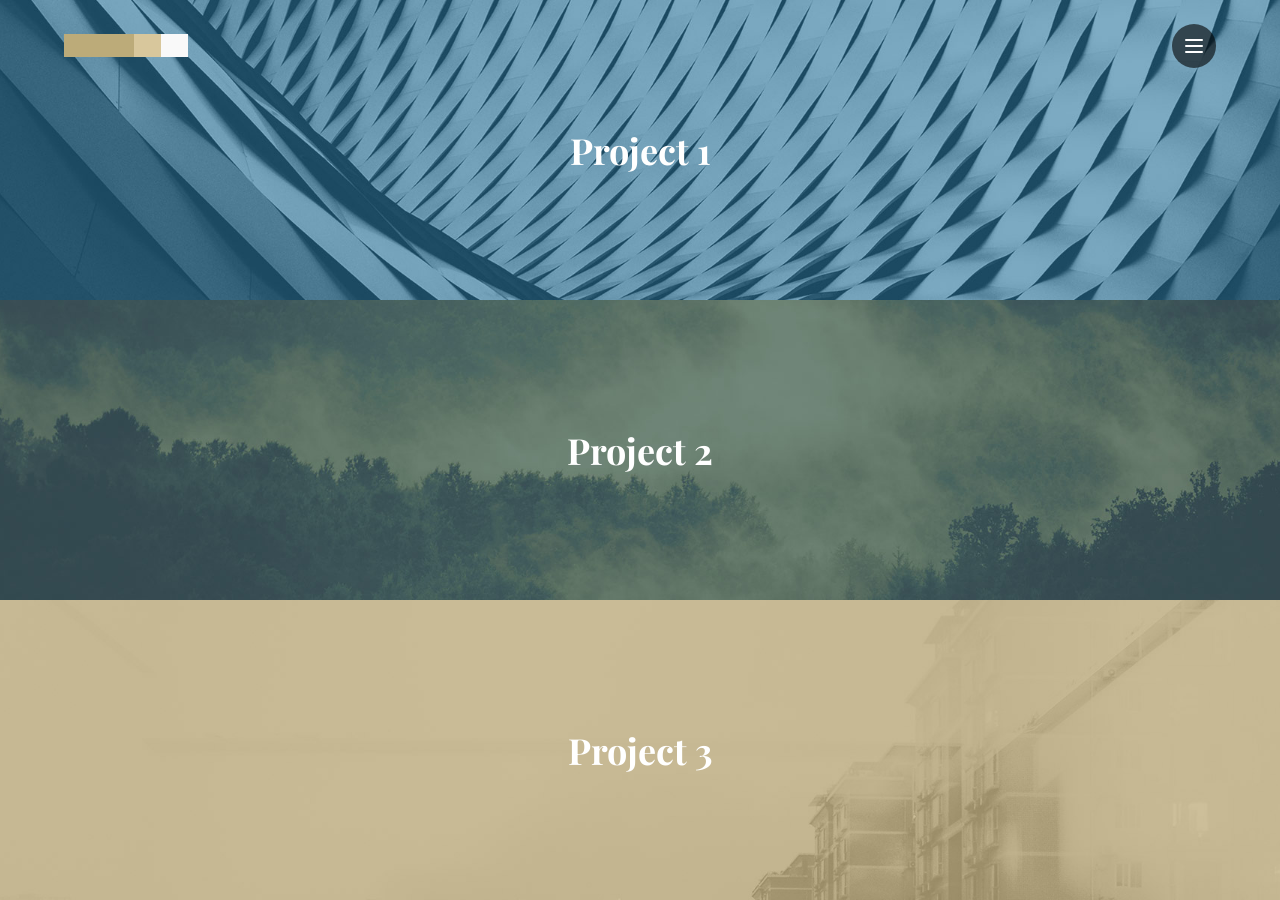
<file: test/index.html>
<!doctype html>
<html lang="en" class="no-js">
<head>
	<meta charset="UTF-8">
	<meta name="viewport" content="width=device-width, initial-scale=1">

	<link href='https://fonts.googleapis.com/css?family=Playfair+Display:700italic,700' rel='stylesheet' type='text/css'>

	<link rel="stylesheet" href="css/reset.css"> <!-- CSS reset -->
	<link rel="stylesheet" href="css/style.css"> <!-- Resource style -->
	<script src="js/modernizr.js"></script> <!-- Modernizr -->
  	
	<title>Project Cards Template | CodyHouse</title>
</head>
<body>
	<header>
		<a href="#0" class="cd-logo"><img src="img/cd-logo.svg"></a>
		
		<button class="cd-nav-trigger">Menu<span aria-hidden="true" class="cd-icon"></span></button>
	</header>

	<nav class="cd-primary-nav">
		<ul>
			<li class="cd-label">Navigation</li>
			<li><a href="#0">The team</a></li>
			<li><a href="#0">Our services</a></li>
			<li><a href="#0">Our projects</a></li>
			<li><a href="#0">Contact us</a></li>
		</ul>
	</nav> <!-- .cd-primary-nav -->
	
	<div class="cd-projects-container">
		<ul>
			<li class="single-project">
				<div class="cd-title">
					<h2>Project 1</h2>
				</div> <!-- .cd-title -->

				<div class="cd-project-info">
					<button class="cd-scroll">Scroll down</button>
					
					<div class="content-wrapper">
						<p>
							Lorem ipsum dolor sit amet, consectetur adipisicing elit. Quisquam molestias suscipit mollitia vitae ea non ex, dignissimos aperiam minus magni totam sint culpa vel voluptate ipsa sunt repellendus. Ab, magni!
						</p>

						<p>
							Lorem ipsum dolor sit amet, consectetur adipisicing elit. Sint illo error assumenda consequuntur qui inventore est, reiciendis nisi consequatur repudiandae eos tempora quia dolorum, quibusdam, autem aspernatur hic atque sunt facere! Aliquid dolorem, explicabo quisquam animi sunt ducimus officia odit expedita corrupti soluta culpa quas commodi assumenda, non perspiciatis? Quasi odio eveniet, totam in. Odio autem neque nobis tempora quis nisi illum enim velit atque placeat, quae obcaecati maiores doloremque pariatur, dolores in reiciendis ipsa! Aut, praesentium, quaerat! Amet eligendi, totam corporis doloremque commodi, neque, aperiam et doloribus nihil numquam, temporibus. Earum repellendus perferendis saepe officia voluptates temporibus dolore nostrum repudiandae nulla totam doloremque provident reiciendis facere, illo placeat at id. Non, atque. Quidem amet inventore, quos officia accusamus ipsam eaque facere eligendi. Harum id, atque ab. Ex dolor perferendis, sunt iste vitae repellat unde voluptatem obcaecati. Aperiam ullam quam sed incidunt optio eligendi enim dolorum, ipsam voluptate neque est ipsum assumenda autem laboriosam, deleniti. Accusantium dolores fugiat, nam quidem ab cumque rem veniam magnam voluptatibus, sapiente dolorem quaerat consectetur harum? Odit suscipit ipsa commodi aperiam a, iste architecto officia dignissimos repellendus ex! Iure ducimus laborum omnis aliquid nemo quos possimus, unde vero! Praesentium labore explicabo quae, iusto earum architecto quia, maxime recusandae quis necessitatibus quam temporibus, distinctio nesciunt culpa, tempore quas veniam ipsam doloremque voluptatum inventore ad quos minus voluptas eius. Sint, tenetur asperiores quod? Fuga dolores laborum possimus, animi perferendis neque suscipit nisi ipsa, sapiente ea itaque odit? Ullam esse maxime laudantium veritatis quasi omnis assumenda pariatur magnam quas ipsam, minima numquam nam iste amet facere velit sit dolor temporibus, harum incidunt id labore! Magnam voluptatibus praesentium deleniti architecto nobis consequatur accusamus, adipisci soluta quaerat earum natus, dolorem amet ullam ipsa repellat molestiae. Voluptatem ea, soluta, possimus vero, impedit quae laboriosam quod totam, ullam veritatis officia natus veniam!
						</p>

						<p>
							Lorem ipsum dolor sit amet, consectetur adipisicing elit. Iure exercitationem tempora laborum, nam, est delectus mollitia sapiente dicta nihil, ipsam qui hic tempore corporis. Illum quaerat omnis iusto ut molestias at perferendis corrupti voluptate neque harum pariatur mollitia molestiae a sequi, magni, vel quisquam dolores ipsa, quibusdam iure debitis sapiente eum. Explicabo enim, natus ea nesciunt ab ut ipsum. Dignissimos maiores non eum, voluptas iusto tempore enim vitae quo natus amet voluptates sit consequuntur itaque molestias adipisci id fuga! Officiis nam iusto incidunt quis, facere voluptate deleniti error et fugit ex, nostrum mollitia, minima ducimus rerum eveniet quam suscipit odit!
						</p>
					</div>
				</div> <!-- .cd-project-info -->
			</li>

			<li class="single-project">
				<div class="cd-title">
					<h2>Project 2</h2>
				</div> <!-- .cd-title -->

				<div class="cd-project-info">
					<button class="cd-scroll">Scroll down</button>

					<div class="content-wrapper">
						<p>
							Lorem ipsum dolor sit amet, consectetur adipisicing elit. Quisquam molestias suscipit mollitia vitae ea non ex, dignissimos aperiam minus magni totam sint culpa vel voluptate ipsa sunt repellendus. Ab, magni!
						</p>

						<p>
							Lorem ipsum dolor sit amet, consectetur adipisicing elit. Sint illo error assumenda consequuntur qui inventore est, reiciendis nisi consequatur repudiandae eos tempora quia dolorum, quibusdam, autem aspernatur hic atque sunt facere! Aliquid dolorem, explicabo quisquam animi sunt ducimus officia odit expedita corrupti soluta culpa quas commodi assumenda, non perspiciatis? Quasi odio eveniet, totam in. Odio autem neque nobis tempora quis nisi illum enim velit atque placeat, quae obcaecati maiores doloremque pariatur, dolores in reiciendis ipsa! Aut, praesentium, quaerat! Amet eligendi, totam corporis doloremque commodi, neque, aperiam et doloribus nihil numquam, temporibus. Earum repellendus perferendis saepe officia voluptates temporibus dolore nostrum repudiandae nulla totam doloremque provident reiciendis facere, illo placeat at id. Non, atque. Quidem amet inventore, quos officia accusamus ipsam eaque facere eligendi. Harum id, atque ab. Ex dolor perferendis, sunt iste vitae repellat unde voluptatem obcaecati. Aperiam ullam quam sed incidunt optio eligendi enim dolorum, ipsam voluptate neque est ipsum assumenda autem laboriosam, deleniti. Accusantium dolores fugiat, nam quidem ab cumque rem veniam magnam voluptatibus, sapiente dolorem quaerat consectetur harum? Odit suscipit ipsa commodi aperiam a, iste architecto officia dignissimos repellendus ex! Iure ducimus laborum omnis aliquid nemo quos possimus, unde vero! Praesentium labore explicabo quae, iusto earum architecto quia, maxime recusandae quis necessitatibus quam temporibus, distinctio nesciunt culpa, tempore quas veniam ipsam doloremque voluptatum inventore ad quos minus voluptas eius. Sint, tenetur asperiores quod? Fuga dolores laborum possimus, animi perferendis neque suscipit nisi ipsa, sapiente ea itaque odit? Ullam esse maxime laudantium veritatis quasi omnis assumenda pariatur magnam quas ipsam, minima numquam nam iste amet facere velit sit dolor temporibus, harum incidunt id labore! Magnam voluptatibus praesentium deleniti architecto nobis consequatur accusamus, adipisci soluta quaerat earum natus, dolorem amet ullam ipsa repellat molestiae. Voluptatem ea, soluta, possimus vero, impedit quae laboriosam quod totam, ullam veritatis officia natus veniam!
						</p>

						<p>
							Lorem ipsum dolor sit amet, consectetur adipisicing elit. Iure exercitationem tempora laborum, nam, est delectus mollitia sapiente dicta nihil, ipsam qui hic tempore corporis. Illum quaerat omnis iusto ut molestias at perferendis corrupti voluptate neque harum pariatur mollitia molestiae a sequi, magni, vel quisquam dolores ipsa, quibusdam iure debitis sapiente eum. Explicabo enim, natus ea nesciunt ab ut ipsum. Dignissimos maiores non eum, voluptas iusto tempore enim vitae quo natus amet voluptates sit consequuntur itaque molestias adipisci id fuga! Officiis nam iusto incidunt quis, facere voluptate deleniti error et fugit ex, nostrum mollitia, minima ducimus rerum eveniet quam suscipit odit!
						</p>
					</div>
				</div> <!-- .cd-project-info -->
			</li>

			<li class="single-project">
				<div class="cd-title">
					<h2>Project 3</h2>
				</div> <!-- .cd-title -->

				<div class="cd-project-info">
					<button class="cd-scroll">Scroll down</button>
					
					<div class="content-wrapper">
						<p>
							Lorem ipsum dolor sit amet, consectetur adipisicing elit. Quisquam molestias suscipit mollitia vitae ea non ex, dignissimos aperiam minus magni totam sint culpa vel voluptate ipsa sunt repellendus. Ab, magni!
						</p>

						<p>
							Lorem ipsum dolor sit amet, consectetur adipisicing elit. Sint illo error assumenda consequuntur qui inventore est, reiciendis nisi consequatur repudiandae eos tempora quia dolorum, quibusdam, autem aspernatur hic atque sunt facere! Aliquid dolorem, explicabo quisquam animi sunt ducimus officia odit expedita corrupti soluta culpa quas commodi assumenda, non perspiciatis? Quasi odio eveniet, totam in. Odio autem neque nobis tempora quis nisi illum enim velit atque placeat, quae obcaecati maiores doloremque pariatur, dolores in reiciendis ipsa! Aut, praesentium, quaerat! Amet eligendi, totam corporis doloremque commodi, neque, aperiam et doloribus nihil numquam, temporibus. Earum repellendus perferendis saepe officia voluptates temporibus dolore nostrum repudiandae nulla totam doloremque provident reiciendis facere, illo placeat at id. Non, atque. Quidem amet inventore, quos officia accusamus ipsam eaque facere eligendi. Harum id, atque ab. Ex dolor perferendis, sunt iste vitae repellat unde voluptatem obcaecati. Aperiam ullam quam sed incidunt optio eligendi enim dolorum, ipsam voluptate neque est ipsum assumenda autem laboriosam, deleniti. Accusantium dolores fugiat, nam quidem ab cumque rem veniam magnam voluptatibus, sapiente dolorem quaerat consectetur harum? Odit suscipit ipsa commodi aperiam a, iste architecto officia dignissimos repellendus ex! Iure ducimus laborum omnis aliquid nemo quos possimus, unde vero! Praesentium labore explicabo quae, iusto earum architecto quia, maxime recusandae quis necessitatibus quam temporibus, distinctio nesciunt culpa, tempore quas veniam ipsam doloremque voluptatum inventore ad quos minus voluptas eius. Sint, tenetur asperiores quod? Fuga dolores laborum possimus, animi perferendis neque suscipit nisi ipsa, sapiente ea itaque odit? Ullam esse maxime laudantium veritatis quasi omnis assumenda pariatur magnam quas ipsam, minima numquam nam iste amet facere velit sit dolor temporibus, harum incidunt id labore! Magnam voluptatibus praesentium deleniti architecto nobis consequatur accusamus, adipisci soluta quaerat earum natus, dolorem amet ullam ipsa repellat molestiae. Voluptatem ea, soluta, possimus vero, impedit quae laboriosam quod totam, ullam veritatis officia natus veniam!
						</p>

						<p>
							Lorem ipsum dolor sit amet, consectetur adipisicing elit. Iure exercitationem tempora laborum, nam, est delectus mollitia sapiente dicta nihil, ipsam qui hic tempore corporis. Illum quaerat omnis iusto ut molestias at perferendis corrupti voluptate neque harum pariatur mollitia molestiae a sequi, magni, vel quisquam dolores ipsa, quibusdam iure debitis sapiente eum. Explicabo enim, natus ea nesciunt ab ut ipsum. Dignissimos maiores non eum, voluptas iusto tempore enim vitae quo natus amet voluptates sit consequuntur itaque molestias adipisci id fuga! Officiis nam iusto incidunt quis, facere voluptate deleniti error et fugit ex, nostrum mollitia, minima ducimus rerum eveniet quam suscipit odit!
						</p>
					</div>
				</div> <!-- .cd-project-info -->
			</li>
		</ul>
	</div> <!-- .cd-projects-container -->
<script src="js/jquery-2.1.4.js"></script>
<script src="js/main.js"></script> <!-- Resource jQuery -->
</body>
</html>
</file>
<file: test/css/style.css>
/* -------------------------------- 

Primary style

-------------------------------- */
*, *::after, *::before {
  box-sizing: border-box;
}

html {
  font-size: 62.5%;
}

body {
  font-size: 1.6rem;
  font-family: sans-serif;
  color: #2978A0;
  background-color: #253031;
}

html, body {
  height: 100%;
}

a {
  color: #315659;
  text-decoration: none;
}

button {
  border: none;
  outline: none;
  cursor: pointer;
}

/* -------------------------------- 

 Header

-------------------------------- */
.cd-logo, .cd-nav-trigger {
  position: absolute;
  z-index: 3;
}

.cd-logo {
  top: 34px;
  left: 5%;
  -webkit-transition: opacity 0.3s, visibility 0.3s;
  -moz-transition: opacity 0.3s, visibility 0.3s;
  transition: opacity 0.3s, visibility 0.3s;
}
.cd-logo.project-open {
  opacity: 0;
  visibility: hidden;
}

.cd-nav-trigger {
  top: 24px;
  right: 5%;
  height: 44px;
  width: 44px;
  border-radius: 50%;
  background-color: rgba(0, 0, 0, 0.6);
  -webkit-transition: background 0.2s;
  -moz-transition: background 0.2s;
  transition: background 0.2s;
  /* image replacement */
  overflow: hidden;
  text-indent: 100%;
  white-space: nowrap;
  color: transparent;
}
.cd-nav-trigger .cd-icon,
.cd-nav-trigger .cd-icon::before,
.cd-nav-trigger .cd-icon::after {
  /* icon created in CSS */
  position: absolute;
  background-color: #FFFFFF;
  border-radius: 2px;
  /* Force Hardware Acceleration in WebKit */
  -webkit-transform: translateZ(0);
  -moz-transform: translateZ(0);
  -ms-transform: translateZ(0);
  -o-transform: translateZ(0);
  transform: translateZ(0);
  -webkit-backface-visibility: hidden;
  backface-visibility: hidden;
}
.no-touch .cd-nav-trigger:hover {
  background-color: rgba(0, 0, 0, 0.8);
}
.cd-nav-trigger .cd-icon {
  /* middle line of the menu icon */
  display: inline-block;
  width: 18px;
  height: 2px;
  left: 50%;
  top: 50%;
  bottom: auto;
  right: auto;
  -webkit-transform: translateX(-50%) translateY(-50%);
  -moz-transform: translateX(-50%) translateY(-50%);
  -ms-transform: translateX(-50%) translateY(-50%);
  -o-transform: translateX(-50%) translateY(-50%);
  transform: translateX(-50%) translateY(-50%);
  -webkit-transition: -webkit-transform 0.3s, background-color 0.3s;
  -moz-transition: -moz-transform 0.3s, background-color 0.3s;
  transition: transform 0.3s, background-color 0.3s;
}
.cd-nav-trigger .cd-icon::before, .cd-nav-trigger .cd-icon::after {
  /* upper and lower lines of the menu icon */
  content: '';
  top: 0;
  right: 0;
  width: 100%;
  height: 100%;
  -webkit-transition: -webkit-transform 0.3s;
  -moz-transition: -moz-transform 0.3s;
  transition: transform 0.3s;
}
.cd-nav-trigger .cd-icon::before {
  -webkit-transform: translateY(-6px);
  -moz-transform: translateY(-6px);
  -ms-transform: translateY(-6px);
  -o-transform: translateY(-6px);
  transform: translateY(-6px);
}
.cd-nav-trigger .cd-icon::after {
  -webkit-transform: translateY(6px);
  -moz-transform: translateY(6px);
  -ms-transform: translateY(6px);
  -o-transform: translateY(6px);
  transform: translateY(6px);
}
.cd-nav-trigger.project-open .cd-icon {
  /* user selects a projects - transform the icon into a 'X' */
  background-color: rgba(255, 255, 255, 0);
}
.cd-nav-trigger.project-open .cd-icon::before, .cd-nav-trigger.project-open .cd-icon::after {
  background-color: white;
}
.cd-nav-trigger.project-open .cd-icon::before {
  -webkit-transform: translateY(0) rotate(45deg);
  -moz-transform: translateY(0) rotate(45deg);
  -ms-transform: translateY(0) rotate(45deg);
  -o-transform: translateY(0) rotate(45deg);
  transform: translateY(0) rotate(45deg);
}
.cd-nav-trigger.project-open .cd-icon::after {
  -webkit-transform: translateY(0) rotate(-45deg);
  -moz-transform: translateY(0) rotate(-45deg);
  -ms-transform: translateY(0) rotate(-45deg);
  -o-transform: translateY(0) rotate(-45deg);
  transform: translateY(0) rotate(-45deg);
}
.cd-nav-trigger.nav-open .cd-icon {
  /* user opens the navigation - transform the icon into an arrow */
  -webkit-transform: translateY(-50%) translateX(-50%) rotate(90deg);
  -moz-transform: translateY(-50%) translateX(-50%) rotate(90deg);
  -ms-transform: translateY(-50%) translateX(-50%) rotate(90deg);
  -o-transform: translateY(-50%) translateX(-50%) rotate(90deg);
  transform: translateY(-50%) translateX(-50%) rotate(90deg);
}
.cd-nav-trigger.nav-open .cd-icon::after {
  -webkit-transform: translateX(-5px) translateY(3px) rotate(45deg) scaleX(0.5);
  -moz-transform: translateX(-5px) translateY(3px) rotate(45deg) scaleX(0.5);
  -ms-transform: translateX(-5px) translateY(3px) rotate(45deg) scaleX(0.5);
  -o-transform: translateX(-5px) translateY(3px) rotate(45deg) scaleX(0.5);
  transform: translateX(-5px) translateY(3px) rotate(45deg) scaleX(0.5);
}
.cd-nav-trigger.nav-open .cd-icon::before {
  -webkit-transform: translateX(-5px) translateY(-3px) rotate(-45deg) scaleX(0.5);
  -moz-transform: translateX(-5px) translateY(-3px) rotate(-45deg) scaleX(0.5);
  -ms-transform: translateX(-5px) translateY(-3px) rotate(-45deg) scaleX(0.5);
  -o-transform: translateX(-5px) translateY(-3px) rotate(-45deg) scaleX(0.5);
  transform: translateX(-5px) translateY(-3px) rotate(-45deg) scaleX(0.5);
}

/* -------------------------------- 

 Navigation

-------------------------------- */
.cd-primary-nav {
  position: absolute;
  z-index: 1;
  top: 0;
  left: 0;
  /* height = (100% - 9%) - 9% is the space taken by the projects when the navigation is open */
  height: 91%;
  width: 100%;
  overflow: auto;
  text-align: center;
  opacity: 0;
  -webkit-transition: opacity 0s 0.4s;
  -moz-transition: opacity 0s 0.4s;
  transition: opacity 0s 0.4s;
  /* vertically align its content */
  display: table;
}
.cd-primary-nav ul {
  /* vertically align inside nav */
  display: table-cell;
  vertical-align: middle;
  -webkit-transform: translateY(50px);
  -moz-transform: translateY(50px);
  -ms-transform: translateY(50px);
  -o-transform: translateY(50px);
  transform: translateY(50px);
  -webkit-transition: -webkit-transform 0.4s;
  -moz-transition: -moz-transform 0.4s;
  transition: transform 0.4s;
}
.cd-primary-nav a {
  display: inline-block;
  padding: .4em 1em;
  border-radius: 4px;
  -webkit-transition: background 0.2s;
  -moz-transition: background 0.2s;
  transition: background 0.2s;
  color: #FFFFFF;
  font-family: "Playfair Display", serif;
  font-size: 2.4rem;
  font-weight: 700;
  -webkit-font-smoothing: antialiased;
  -moz-osx-font-smoothing: grayscale;
}
.no-touch .cd-primary-nav a:hover {
  background-color: #303e40;
}
.cd-primary-nav .cd-label {
  position: relative;
  margin: 2.4em 0 2em;
  color: #51696b;
  text-transform: uppercase;
  font-weight: 700;
  font-size: 1.2rem;
  letter-spacing: 1px;
}
.cd-primary-nav .cd-label::after {
  /* line below .cd-label*/
  content: '';
  position: absolute;
  left: 50%;
  right: auto;
  -webkit-transform: translateX(-50%);
  -moz-transform: translateX(-50%);
  -ms-transform: translateX(-50%);
  -o-transform: translateX(-50%);
  transform: translateX(-50%);
  bottom: -16px;
  height: 1px;
  width: 40px;
  background-color: currentColor;
}
.cd-primary-nav.nav-open {
  opacity: 1;
  -webkit-transition: opacity 0s;
  -moz-transition: opacity 0s;
  transition: opacity 0s;
}
.cd-primary-nav.nav-open ul {
  -webkit-transform: translateY(0);
  -moz-transform: translateY(0);
  -ms-transform: translateY(0);
  -o-transform: translateY(0);
  transform: translateY(0);
}
@media only screen and (min-width: 1170px) {
  .cd-primary-nav a {
    font-size: 4rem;
  }
}

/* -------------------------------- 

 Projects

-------------------------------- */
.cd-projects-container {
  height: 100%;
  width: 100vw;
  position: relative;
  overflow: hidden;
}
.cd-projects-container .single-project {
  position: absolute;
  z-index: 2;
  top: 0px;
  left: 0px;
  height: 100%;
  width: 100%;
  cursor: pointer;
  -webkit-transition: -webkit-transform 0.4s;
  -moz-transition: -moz-transform 0.4s;
  transition: transform 0.4s;
  /* Force hardware acceleration */
  -webkit-backface-visibility: hidden;
  backface-visibility: hidden;
  -webkit-transform: translateZ(0);
  -moz-transform: translateZ(0);
  -ms-transform: translateZ(0);
  -o-transform: translateZ(0);
  transform: translateZ(0);
}
.cd-projects-container .single-project:nth-of-type(2) {
  -webkit-transform: translateY(33.3333333333%);
  -moz-transform: translateY(33.3333333333%);
  -ms-transform: translateY(33.3333333333%);
  -o-transform: translateY(33.3333333333%);
  transform: translateY(33.3333333333%);
}
.cd-projects-container .single-project:nth-of-type(3) {
  -webkit-transform: translateY(66.6666666667%);
  -moz-transform: translateY(66.6666666667%);
  -ms-transform: translateY(66.6666666667%);
  -o-transform: translateY(66.6666666667%);
  transform: translateY(66.6666666667%);
}
.cd-projects-container .single-project.selected {
  /* selected project */
  cursor: auto;
  -webkit-transform: translateY(0);
  -moz-transform: translateY(0);
  -ms-transform: translateY(0);
  -o-transform: translateY(0);
  transform: translateY(0);
}
.cd-projects-container .single-project.selected ~ li {
  /* hide siblings projects */
  -webkit-transform: translateY(100%);
  -moz-transform: translateY(100%);
  -ms-transform: translateY(100%);
  -o-transform: translateY(100%);
  transform: translateY(100%);
}
.cd-projects-container.nav-open .single-project {
  box-shadow: 0 0 30px rgba(0, 0, 0, 0.5);
  -webkit-transform: translateY(91%);
  -moz-transform: translateY(91%);
  -ms-transform: translateY(91%);
  -o-transform: translateY(91%);
  transform: translateY(91%);
}
.cd-projects-container.nav-open .single-project:nth-of-type(2) {
  -webkit-transform: translateY(94%);
  -moz-transform: translateY(94%);
  -ms-transform: translateY(94%);
  -o-transform: translateY(94%);
  transform: translateY(94%);
}
.cd-projects-container.nav-open .single-project:nth-of-type(3) {
  -webkit-transform: translateY(97%);
  -moz-transform: translateY(97%);
  -ms-transform: translateY(97%);
  -o-transform: translateY(97%);
  transform: translateY(97%);
}
.cd-projects-container.nav-open:hover .single-project {
  -webkit-transform: translateY(88%);
  -moz-transform: translateY(88%);
  -ms-transform: translateY(88%);
  -o-transform: translateY(88%);
  transform: translateY(88%);
}
.cd-projects-container.nav-open:hover .single-project:nth-of-type(2) {
  -webkit-transform: translateY(92%);
  -moz-transform: translateY(92%);
  -ms-transform: translateY(92%);
  -o-transform: translateY(92%);
  transform: translateY(92%);
}
.cd-projects-container.nav-open:hover .single-project:nth-of-type(3) {
  -webkit-transform: translateY(96%);
  -moz-transform: translateY(96%);
  -ms-transform: translateY(96%);
  -o-transform: translateY(96%);
  transform: translateY(96%);
}

.cd-title {
  position: relative;
  z-index: 1;
  height: 33.3333333333%;
  width: 100vw;
  text-align: center;
  /* vertical align its content */
  display: table;
}
.cd-title::before {
  /* background image */
  content: '';
  position: absolute;
  top: 0;
  left: 0;
  height: 300%;
  width: 100%;
  background-position: center center;
  background-repeat: no-repeat;
}
.cd-title::after {
  /* line below title -  visible on hover */
  content: '';
  position: absolute;
  left: 50%;
  top: calc(50% + 30px);
  -webkit-transform: translateX(-50%) translateY(-50%) scaleX(0);
  -moz-transform: translateX(-50%) translateY(-50%) scaleX(0);
  -ms-transform: translateX(-50%) translateY(-50%) scaleX(0);
  -o-transform: translateX(-50%) translateY(-50%) scaleX(0);
  transform: translateX(-50%) translateY(-50%) scaleX(0);
  height: 1px;
  width: 60px;
  background-color: #FFFFFF;
  -webkit-transition: -webkit-transform 0.2s;
  -moz-transition: -moz-transform 0.2s;
  transition: transform 0.2s;
}
.single-project:nth-of-type(1) .cd-title {
  background-color: #2978A0;
}
.single-project:nth-of-type(1) .cd-title::before {
  background-image: url(../img/img-1.jpg);
}
.single-project:nth-of-type(2) .cd-title {
  background-color: #315659;
}
.single-project:nth-of-type(2) .cd-title::before {
  background-image: url(../img/img-2.jpg);
}
.single-project:nth-of-type(3) .cd-title {
  background-color: #BCAB79;
}
.single-project:nth-of-type(3) .cd-title::before {
  background-image: url(../img/img-3.jpg);
}
.single-project:nth-of-type(1) .cd-title::before, .single-project:nth-of-type(2) .cd-title::before, .single-project:nth-of-type(3) .cd-title::before {
  background-size: cover;
}
.cd-title h2 {
  position: relative;
  z-index: 1;
  font-size: 2.5rem;
  font-weight: 700;
  color: #FFFFFF;
  font-family: "Playfair Display", serif;
  /* vertical align inside .cd-title */
  display: table-cell;
  vertical-align: middle;
  -webkit-transition: -webkit-transform 0.4s;
  -moz-transition: -moz-transform 0.4s;
  transition: transform 0.4s;
  /* Force hardware acceleration */
  -webkit-backface-visibility: hidden;
  backface-visibility: hidden;
  -webkit-transform: translateZ(0);
  -moz-transform: translateZ(0);
  -ms-transform: translateZ(0);
  -o-transform: translateZ(0);
  transform: translateZ(0);
}
.no-touch .cd-title:hover::after {
  -webkit-transform: translateX(-50%) translateY(-50%) scaleX(1);
  -moz-transform: translateX(-50%) translateY(-50%) scaleX(1);
  -ms-transform: translateX(-50%) translateY(-50%) scaleX(1);
  -o-transform: translateX(-50%) translateY(-50%) scaleX(1);
  transform: translateX(-50%) translateY(-50%) scaleX(1);
}
.no-touch .selected .cd-title:hover::after {
  -webkit-transition: -webkit-transform 0s;
  -moz-transition: -moz-transform 0s;
  transition: transform 0s;
  -webkit-transform: translateX(-50%) translateY(-50%) scaleX(0);
  -moz-transform: translateX(-50%) translateY(-50%) scaleX(0);
  -ms-transform: translateX(-50%) translateY(-50%) scaleX(0);
  -o-transform: translateX(-50%) translateY(-50%) scaleX(0);
  transform: translateX(-50%) translateY(-50%) scaleX(0);
}
.selected .cd-title h2 {
  /* vertically center h2 in the full-height image*/
  -webkit-transform: translateY(100%);
  -moz-transform: translateY(100%);
  -ms-transform: translateY(100%);
  -o-transform: translateY(100%);
  transform: translateY(100%);
}
@media only screen and (min-width: 1170px) {
  .cd-title h2 {
    font-size: 3.6rem;
  }
}

.cd-project-info {
  position: absolute;
  z-index: 2;
  top: 0;
  left: 0;
  width: 100%;
  height: 100%;
  overflow: auto;
  opacity: 0;
  visibility: hidden;
  -webkit-transition: opacity 0.4s, visibility 0.4s;
  -moz-transition: opacity 0.4s, visibility 0.4s;
  transition: opacity 0.4s, visibility 0.4s;
}
.cd-project-info::before {
  /* use to push the .content-wrapper below the intro project image */
  content: '';
  display: block;
  height: 100%;
  width: 100%;
  pointer-events: none;
}
.cd-project-info .content-wrapper {
  position: relative;
  z-index: 2;
  padding: 2em 0 3em;
  background-color: #FFFFFF;
}
.cd-project-info .content-wrapper > * {
  width: 90%;
  max-width: 800px;
  margin: 0 auto;
  color: #253031;
}
.cd-project-info .content-wrapper p {
  margin-bottom: 2em;
  line-height: 2;
}
.selected .cd-project-info {
  -webkit-overflow-scrolling: touch;
  opacity: 1;
  visibility: visible;
  -webkit-transition: opacity 0s, visibility 0s;
  -moz-transition: opacity 0s, visibility 0s;
  transition: opacity 0s, visibility 0s;
}
.cd-project-info.has-boxshadow .content-wrapper {
  /* add a box-shadow while scrolling over the background image */
  box-shadow: 0 -5px 30px rgba(0, 0, 0, 0.2);
}
@media only screen and (min-width: 1170px) {
  .cd-project-info .content-wrapper {
    padding: 4em 0;
  }
  .cd-project-info .content-wrapper p {
    font-size: 1.8rem;
  }
}

.cd-scroll {
  /* scroll down arrow */
  position: fixed;
  z-index: 1;
  top: calc(100% - 100px);
  left: 50%;
  right: auto;
  -webkit-transform: translateX(-50%);
  -moz-transform: translateX(-50%);
  -ms-transform: translateX(-50%);
  -o-transform: translateX(-50%);
  transform: translateX(-50%);
  height: 48px;
  width: 48px;
  /* replace text with image */
  text-indent: 100%;
  overflow: hidden;
  white-space: nowrap;
  color: transparent;
  background: transparent url(../img/cd-arrow.svg) no-repeat center center;
  opacity: 0;
  visibility: hidden;
  -webkit-transition: opacity 0.4s, visibility 0.4s;
  -moz-transition: opacity 0.4s, visibility 0.4s;
  transition: opacity 0.4s, visibility 0.4s;
}
.project-open .cd-scroll {
  opacity: 1;
  visibility: visible;
  -webkit-animation: cd-translate 1.2s 0.4s;
  -moz-animation: cd-translate 1.2s 0.4s;
  animation: cd-translate 1.2s 0.4s;
  -webkit-animation-iteration-count: 2;
  -moz-animation-iteration-count: 2;
  animation-iteration-count: 2;
}
.project-open .has-boxshadow .cd-scroll {
  opacity: 0;
  visibility: hidden;
}

@-webkit-keyframes cd-translate {
  0% {
    -webkit-transform: translateX(-50%);
  }
  50% {
    -webkit-transform: translateY(10px) translateX(-50%);
  }
  100% {
    -webkit-transform: translateX(-50%);
  }
}
@-moz-keyframes cd-translate {
  0% {
    -moz-transform: translateX(-50%);
  }
  50% {
    -moz-transform: translateY(10px) translateX(-50%);
  }
  100% {
    -moz-transform: translateX(-50%);
  }
}
@keyframes cd-translate {
  0% {
    -webkit-transform: translateX(-50%);
    -moz-transform: translateX(-50%);
    -ms-transform: translateX(-50%);
    -o-transform: translateX(-50%);
    transform: translateX(-50%);
  }
  50% {
    -webkit-transform: translateY(10px) translateX(-50%);
    -moz-transform: translateY(10px) translateX(-50%);
    -ms-transform: translateY(10px) translateX(-50%);
    -o-transform: translateY(10px) translateX(-50%);
    transform: translateY(10px) translateX(-50%);
  }
  100% {
    -webkit-transform: translateX(-50%);
    -moz-transform: translateX(-50%);
    -ms-transform: translateX(-50%);
    -o-transform: translateX(-50%);
    transform: translateX(-50%);
  }
}
/* -------------------------------- 

 Support for no js 

-------------------------------- */
.no-js .cd-nav-trigger, .no-js .cd-scroll {
  display: none;
}

.no-js .cd-primary-nav {
  position: relative;
  height: auto;
  min-height: 94px;
  display: block;
  opacity: 1;
}
.no-js .cd-primary-nav::after {
  clear: both;
  content: "";
  display: table;
}
.no-js .cd-primary-nav ul {
  display: block;
  padding-left: calc(5% + 60px);
  float: right;
  -webkit-transform: translateY(0);
  -moz-transform: translateY(0);
  -ms-transform: translateY(0);
  -o-transform: translateY(0);
  transform: translateY(0);
}
.no-js .cd-primary-nav ul::after {
  clear: both;
  content: "";
  display: table;
}
.no-js .cd-primary-nav li {
  display: inline-block;
  float: left;
  margin-top: 1.4em;
}
.no-js .cd-primary-nav li.cd-label {
  display: none;
}
.no-js .cd-primary-nav a {
  font-size: 1.6em;
}

.no-js .cd-projects-container {
  height: auto;
}
.no-js .cd-projects-container .single-project {
  position: relative;
  -webkit-transform: translateY(0);
  -moz-transform: translateY(0);
  -ms-transform: translateY(0);
  -o-transform: translateY(0);
  transform: translateY(0);
  top: 0;
  cursor: auto;
}
.no-js .cd-projects-container .cd-title {
  height: 300px;
}
.no-js .cd-projects-container .cd-title::before {
  height: 300px;
}
.no-js .cd-projects-container h2 {
  -webkit-transform: translateY(0);
  -moz-transform: translateY(0);
  -ms-transform: translateY(0);
  -o-transform: translateY(0);
  transform: translateY(0);
}
.no-js .cd-projects-container h2::after {
  display: none;
}

.no-js .cd-project-info {
  position: relative;
  height: auto;
  top: 0;
  -webkit-transform: translateY(0);
  -moz-transform: translateY(0);
  -ms-transform: translateY(0);
  -o-transform: translateY(0);
  transform: translateY(0);
  opacity: 1;
  visibility: visible;
}
.no-js .cd-project-info .content-wrapper {
  margin-top: 0;
}
</file>
